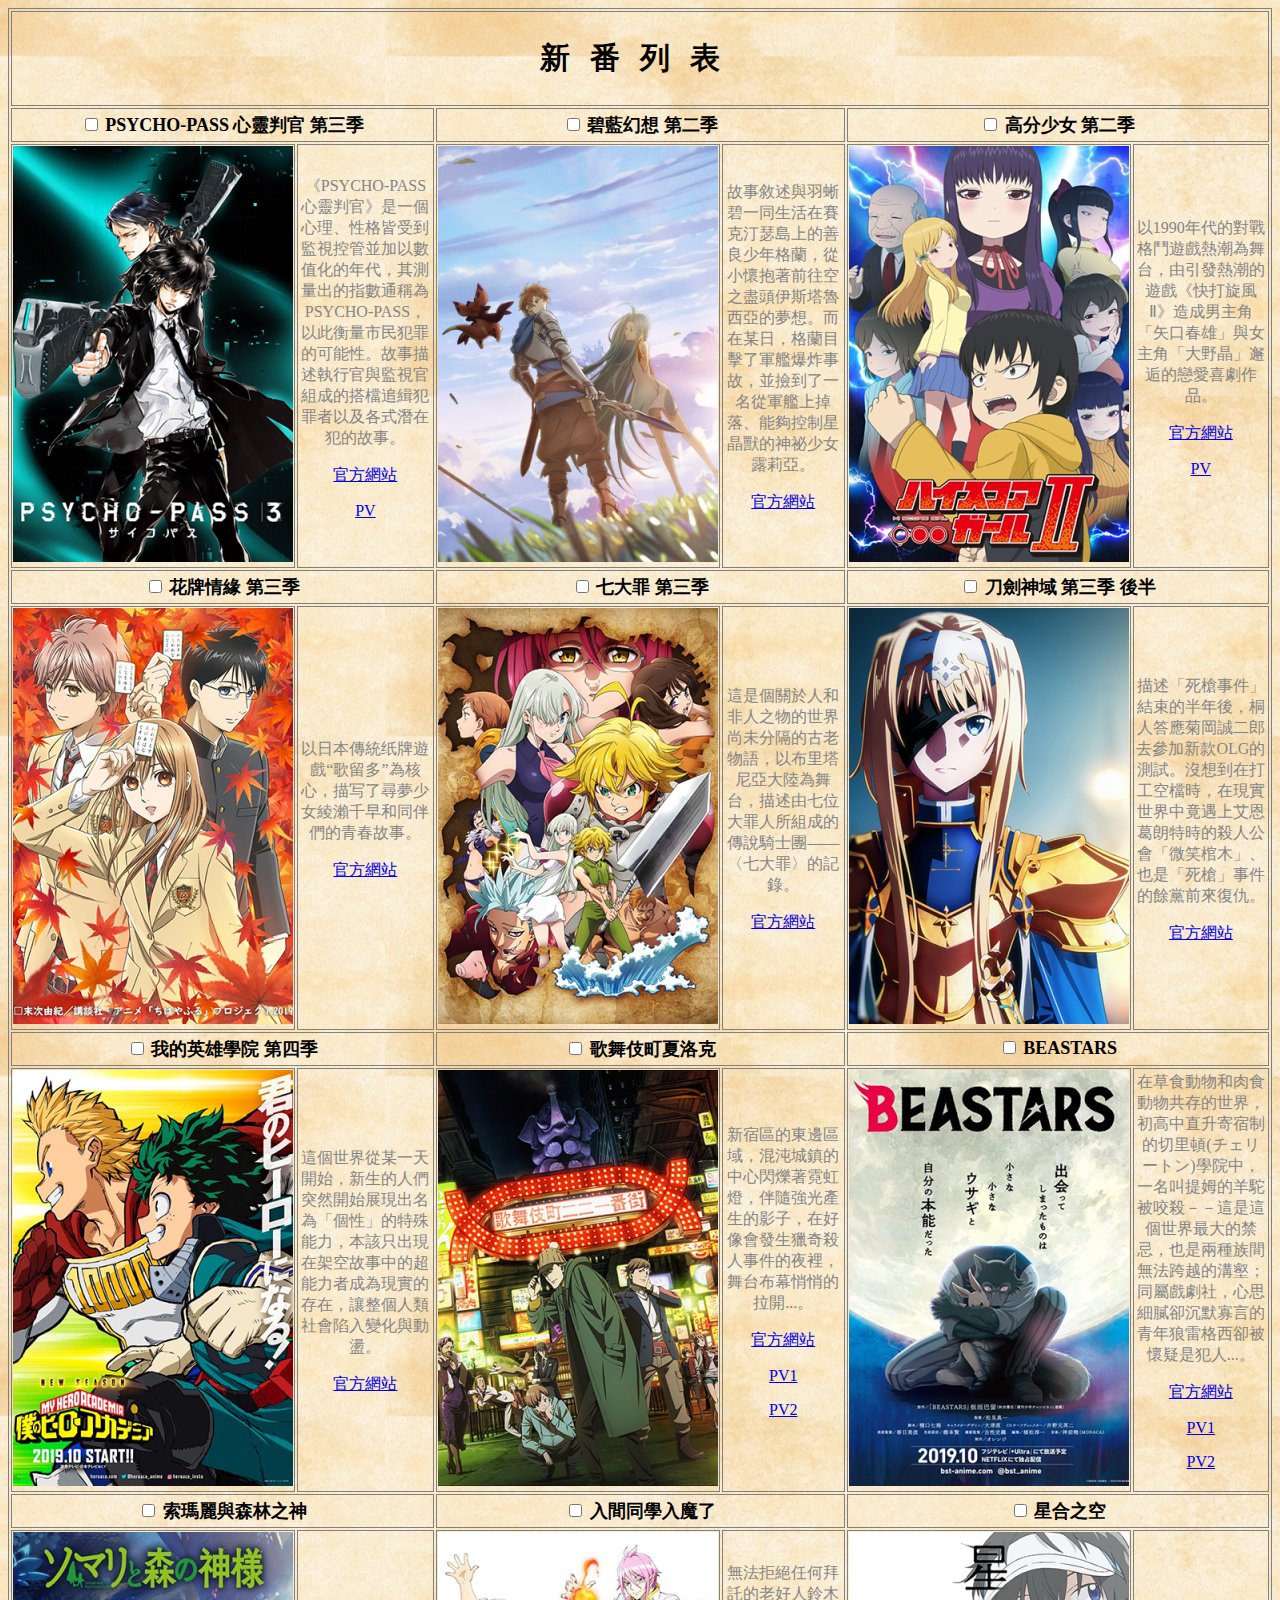
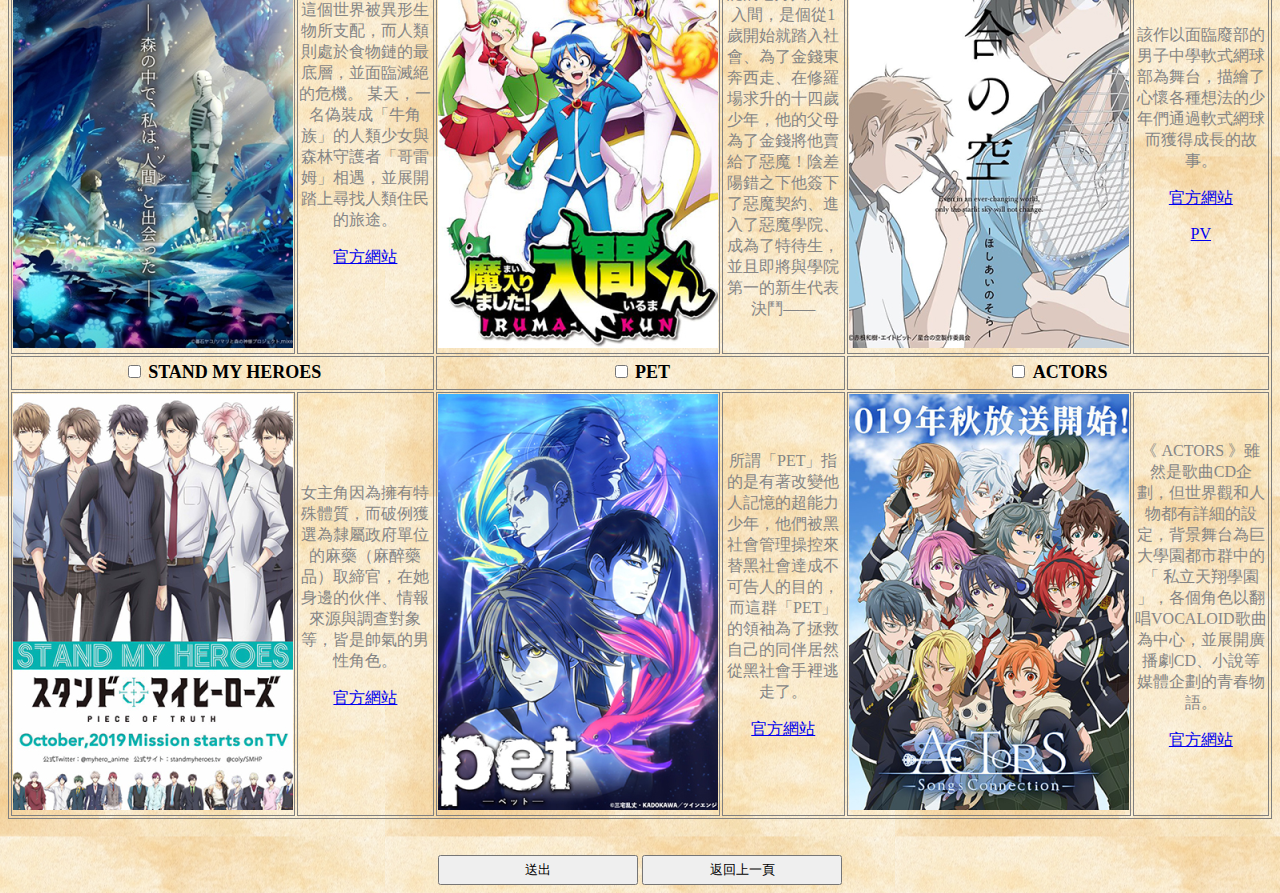
<file: homework/anime_list.html>
<!DOCTYPE html>
<html>

<head>
    <title> Anime_List </title>
    <link rel="icon" href="img/icon-1.ico" type="image/ico" sizes="16x16">
</head>

<body>

    <form>

        <style>
            table,
            td {
                border-width: 1px;
                border-style: double;
                border-color: gray;
                margin-left: auto;
                margin-right: auto;
                color: black;
                text-align: center;
                font-family: Microsoft JhengHei;
            }

            .list {
                font-size: 20px;
                letter-spacing: 20px;
                font-family: Microsoft JhengHei;
            }

            .opname {
                font-size: 18px;
                height: 30px;
                color: black;
                text-align: center;
                font-family: Microsoft JhengHei;
            }

            .opdesc {
                width: 200px;
                color: rgb(133, 133, 133);
                /* line-height: 36px; */
            }

            body {
                background-image: url("img/wall.jpeg");
                background-position: center;
            }

            a:hover {
                color: red;
            }

            a:visited {
                color: brown;
            }
        </style>


        <table>
            <tr>
                <td colspan="6" class="list"><label for="">
                        <h2><b>新番列表</b></h2>
                    </label></td>
            </tr>
            <tr>

                <td colspan="2" class="opname">
                    <input type="checkbox" name="anime" id="ani_01">
                    <label for="ani_01"><b>PSYCHO-PASS 心靈判官 第三季</b></label></td>
                <td colspan="2" class="opname">
                    <input type="checkbox" name="anime" id="ani_02">
                    <label for="ani_02"><b>碧藍幻想 第二季</b></label></td>
                <td colspan="2" class="opname">
                    <input type="checkbox" name="anime" id="ani_03">
                    <label for="ani_03"><b>高分少女 第二季</b></label></td>

            </tr>
            <tr>
                <td><img src="img/01.png" alt=""></td>
                <td class="opdesc">
                    《PSYCHO-PASS心靈判官》是一個心理、性格皆受到監視控管並加以數值化的年代，其測量出的指數通稱為PSYCHO-PASS，以此衡量市民犯罪的可能性。故事描述執行官與監視官組成的搭檔追緝犯罪者以及各式潛在犯的故事。<br>
                    <p><a href="http://psycho-pass.com/3rd/" target="_blank">官方網站</a></p>
                    <p><a href="https://youtu.be/1H4o18U1MLM" target="_blank">PV</a></p>
                </td>
                <td><img src="img/02.png" alt=""></td>
                <td class="opdesc">
                    故事敘述與羽蜥碧一同生活在賽克汀瑟島上的善良少年格蘭，從小懷抱著前往空之盡頭伊斯塔魯西亞的夢想。而在某日，格蘭目擊了軍艦爆炸事故，並撿到了一名從軍艦上掉落、能夠控制星晶獸的神祕少女露莉亞。<br>
                    <p><a href="https://anime.granbluefantasy.jp/" target="_blank">官方網站</a></p>
                </td>
                <td><img src="img/03.png" alt=""></td>
                <td class="opdesc">以1990年代的對戰格鬥遊戲熱潮為舞台，由引發熱潮的遊戲《快打旋風Ⅱ》造成男主角「矢口春雄」與女主角「大野晶」邂逅的戀愛喜劇作品。<br>
                    <p><a href="http://hi-score-girl.com/" target="_blank">官方網站</a></p>
                    <p><a href="https://youtu.be/-WSGkOAiZmo" target="_blank">PV</a></p>
                </td>

            </tr>
            <tr>
                <td colspan="2" class="opname">
                    <input type="checkbox" name="anime" id="ani_04">
                    <label for="ani_04"><b>花牌情緣 第三季</b></label></td>
                <td colspan="2" class="opname">
                    <input type="checkbox" name="anime" id="ani_05">
                    <label for="ani_05"><b>七大罪 第三季</b></label></td>
                <td colspan="2" class="opname">
                    <input type="checkbox" name="anime" id="ani_06">
                    <label for="ani_06"><b>刀劍神域 第三季 後半</b></label></td>
            </tr>
            <tr>
                <td><img src="img/04.png" alt=""></td>
                <td class="opdesc">以日本傳統纸牌遊戲“歌留多”為核心，描写了尋夢少女綾瀨千早和同伴們的青春故事。<br>
                    <p><a href="https://www.ntv.co.jp/chihayafuru/" target="_blank">官方網站</a></p>
                </td>
                <td><img src="img/05.png" alt=""></td>
                <td class="opdesc">這是個關於人和非人之物的世界尚未分隔的古老物語，以布里塔尼亞大陸為舞台，描述由七位大罪人所組成的傳說騎士團——〈七大罪〉的記錄。<br>
                    <p><a href="https://www.7-taizai.net/" target="_blank">官方網站</a></p>
                </td>
                <td><img src="img/06.png" alt=""></td>
                <td class="opdesc">
                    描述「死槍事件」結束的半年後，桐人答應菊岡誠二郎去參加新款OLG的測試。沒想到在打工空檔時，在現實世界中竟遇上艾恩葛朗特時的殺人公會「微笑棺木」、也是「死槍」事件的餘黨前來復仇。<br>
                    <p><a href="https://sao-alicization.net/" target="_blank">官方網站</a></p>
                </td>

            </tr>
            <tr>
                <td colspan="2" class="opname">
                    <input type="checkbox" name="anime" id="ani_07">
                    <label for="ani_07"><b>我的英雄學院 第四季</b></label></td>
                <td colspan="2" class="opname">
                    <input type="checkbox" name="anime" id="ani_08">
                    <label for="ani_08"><b>歌舞伎町夏洛克</b></label></td>
                <td colspan="2" class="opname">
                    <input type="checkbox" name="anime" id="ani_09">
                    <label for="ani_09"><b>BEASTARS</b></label></td>
            </tr>
            <tr>
                <td><img src="img/07.png" alt=""></td>
                <td class="opdesc">這個世界從某一天開始，新生的人們突然開始展現出名為「個性」的特殊能力，本該只出現在架空故事中的超能力者成為現實的存在，讓整個人類社會陷入變化與動盪。<br>
                    <p><a href="http://heroaca.com/" target="_blank">官方網站</a></p>
                </td>
                <td><img src="img/08.png" alt=""></td>
                <td class="opdesc">新宿區的東邊區域，混沌城鎮的中心閃爍著霓虹燈，伴隨強光產生的影子，在好像會發生獵奇殺人事件的夜裡，舞台布幕悄悄的拉開...。<br>
                    <p><a href="http://pipecat-kabukicho.jp/" target="_blank">官方網站</a></p>
                    <p><a href="https://youtu.be/eBqwfmJPH5A" target="_blank">PV1</a></p>
                    <p><a href="https://youtu.be/CyZLTR3JKHc" target="_blank">PV2</a></p>
                </td>
                <td><img src="img/09.png" alt=""></td>
                <td class="opdesc">
                    在草食動物和肉食動物共存的世界，初高中直升寄宿制的切里頓(チェリートン)學院中，一名叫提姆的羊駝被咬殺－－這是這個世界最大的禁忌，也是兩種族間無法跨越的溝壑；同屬戲劇社，心思細膩卻沉默寡言的青年狼雷格西卻被懷疑是犯人...。<br>
                    <p><a href="https://bst-anime.com/" target="_blank">官方網站</a></p>
                    <p><a href="https://youtu.be/S6H1qskbEIg" target="_blank">PV1</a></p>
                    <p><a href="https://youtu.be/dCFoOocol5o" target="_blank">PV2</a></p>
                </td>
            </tr>
            <tr>

                <td colspan="2" class="opname">
                    <input type="checkbox" name="anime" id="ani_10">
                    <label for="ani_10"><b>索瑪麗與森林之神</b></label></td>
                <td colspan="2" class="opname">
                    <input type="checkbox" name="anime" id="ani_11">
                    <label for="ani_11"><b>入間同學入魔了</b></label></td>
                <td colspan="2" class="opname">
                    <input type="checkbox" name="anime" id="ani_12">
                    <label for="ani_12"><b>星合之空</b></label></td>

            </tr>
            <tr>
                <td><img src="img/10.png" alt=""></td>
                <td class="opdesc">
                    這個世界被異形生物所支配，而人類則處於食物鏈的最底層，並面臨滅絕的危機。
                    某天，一名偽裝成「牛角族」的人類少女與森林守護者「哥雷姆」相遇，並展開踏上尋找人類住民的旅途。 <br>
                    <p><a href="https://somali-anime.com/" target="_blank">官方網站</a></p>
                </td>
                <td><img src="img/11.png" alt=""></td>
                <td class="opdesc">
                    無法拒絕任何拜託的老好人鈴木入間，是個從1歲開始就踏入社會、為了金錢東奔西走、在修羅場求升的十四歲少年，他的父母為了金錢將他賣給了惡魔！陰差陽錯之下他簽下了惡魔契約、進入了惡魔學院、成為了特待生，並且即將與學院第一的新生代表決鬥——<br>

                </td>
                <td><img src="img/12.png" alt=""></td>
                <td class="opdesc">該作以面臨廢部的男子中學軟式網球部為舞台，描繪了心懷各種想法的少年們通過軟式網球而獲得成長的故事。<br>
                    <p><a href="http://www.tbs.co.jp/anime/hoshiai/" target="_blank">官方網站</a></p>
                    <p><a href="https://youtu.be/-0yFsJ-om9k" target="_blank">PV</a></p>
                </td>

            </tr>
            <tr>

                <td colspan="2" class="opname">
                    <input type="checkbox" name="anime" id="ani_13">
                    <label for="ani_13"><b>STAND MY HEROES</b></label></td>
                <td colspan="2" class="opname">
                    <input type="checkbox" name="anime" id="ani_14">
                    <label for="ani_14"><b>PET</b></label></td>
                <td colspan="2" class="opname">
                    <input type="checkbox" name="anime" id="ani_15">
                    <label for="ani_15"><b>ACTORS</b></label></td>

            </tr>
            <tr>
                <td><img src="img/13.png" alt=""></td>
                <td class="opdesc">
                    女主角因為擁有特殊體質，而破例獲選為隸屬政府單位的麻藥（麻醉藥品）取締官，在她身邊的伙伴、情報來源與調查對象等，皆是帥氣的男性角色。<br>
                    <p><a href="https://www.standmyheroes.tv/" target="_blank">官方網站</a></p>
                </td>
                <td><img src="img/14.png" alt=""></td>
                <td class="opdesc">
                    所謂「PET」指的是有著改變他人記憶的超能力少年，他們被黑社會管理操控來替黑社會達成不可告人的目的，而這群「PET」的領袖為了拯救自己的同伴居然從黑社會手裡逃走了。<br>
                    <p><a href="https://pet-anime.com/" target="_blank">官方網站</a></p>
                </td>
                <td><img src="img/15.png" alt=""></td>
                <td class="opdesc">《 ACTORS 》雖然是歌曲CD企劃，但世界觀和人物都有詳細的設定，背景舞台為巨大學園都市群中的「 私立天翔學園
                    」，各個角色以翻唱VOCALOID歌曲為中心，並展開廣播劇CD、小說等媒體企劃的青春物語。<br>
                    <p><a href="https://actors-anime.jp/" target="_blank">官方網站</a></p>
                </td>

            </tr>
        </table>

    </form>

    <br>
    <br>
    <div style="text-align:center">
        <button type="submit" style="width: 200px;height:30px;">送出</button>
        <input type="button"style="width: 200px;height:30px;" value="返回上一頁" onclick="location.href='HW_test.html'">
    </div>
</body>



</html>
</file>
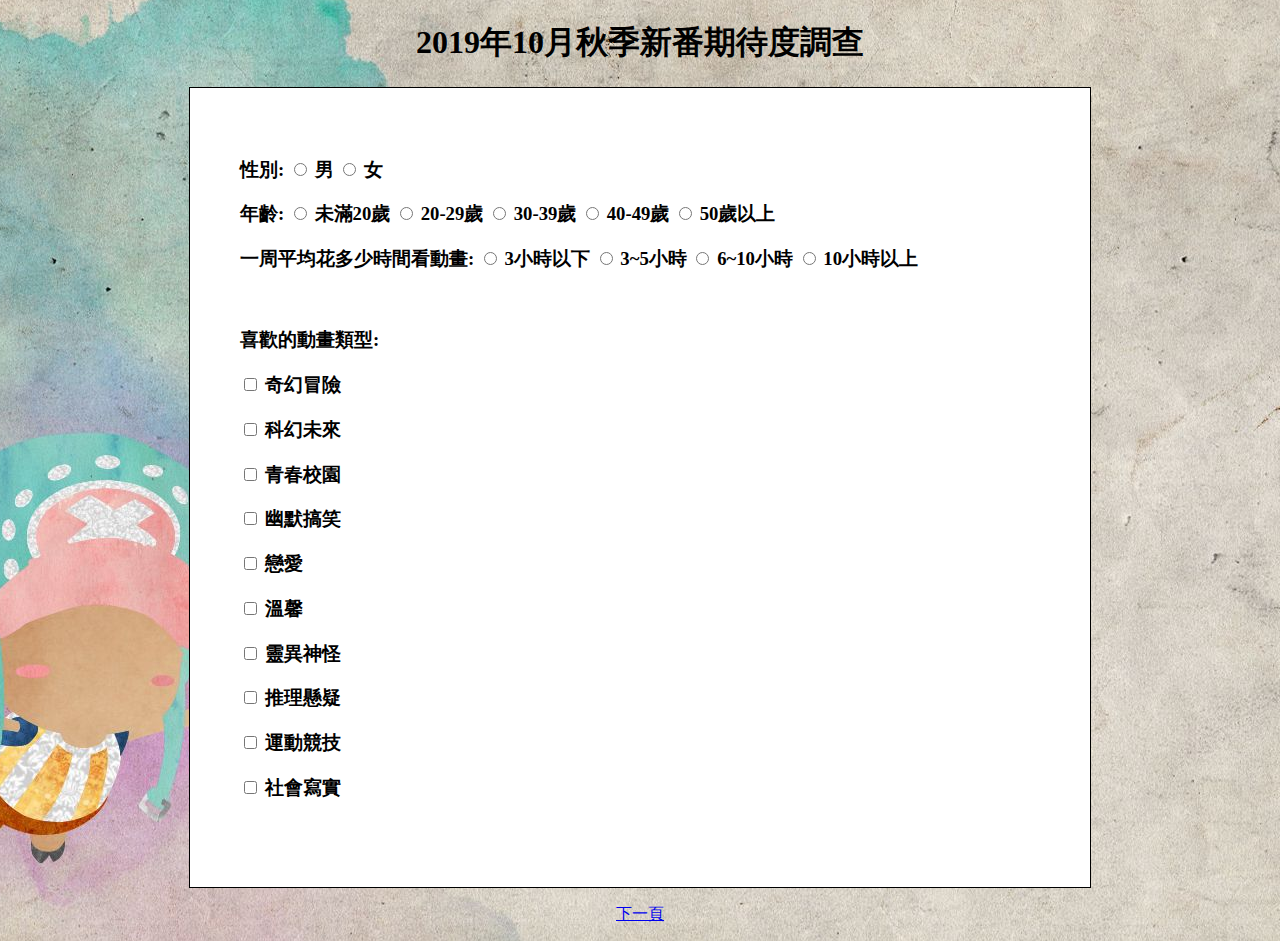
<file: homework/HW_test.html>
<!DOCTYPE html>
<html>

<head>
    <title> Questionnaire </title>
    <link rel="icon" href="img/icon-2.jpg" type="image/jpg" sizes="16x16">
</head>

<body>

    <form>
        <div style="text-align:center">
            <h1>2019年10月秋季新番期待度調查</h1>
        </div>
        <style>
            body {
                background-image: url("img/one.jpg");
                background-position: center;
                background-repeat: no-repeat;
                background-attachment: fixed;
                font-family: Microsoft JhengHei;
            }

            div.transbox {
                width: 800px;
                margin:auto;
                padding: 50px;
                background-color: white;
                border: 1px solid black;
                margin-left: auto;
                margin-right: auto;
            }
        </style>

        <!-- <div>
                <label for="user_name">姓名:</label>
                <input type="text" name="user_name" id="user_name">
            </div> -->
        <p>
                <div class="transbox" style="text-align:center">
                <div style="text-align:left">
                        
                    <h3>
                        <label for="">性別:</label>
                        <input type="radio" name="gender" id="boy">
                        <label for="boy">男</label>
                        <input type="radio" name="age" id="girl">
                        <label for="girl">女</label>
                    </h3>
                </div>
        </p>
        <p>
            <div style="text-align:left">
                <h3>
                    <label for="">年齡:</label></label>
                    <input type="radio" name="age" id="age_1">
                    <label for="age_1">未滿20歲</label>
                    <input type="radio" name="age" id="age_2">
                    <label for="age_2">20-29歲</label>
                    <input type="radio" name="age" id="age_3">
                    <label for="age_3">30-39歲</label>
                    <input type="radio" name="age" id="age_4">
                    <label for="age_4">40-49歲</label>
                    <input type="radio" name="age" id="age_5">
                    <label for="age_5">50歲以上</label>
                </h3>
            </div>
        </p>
        <p>
            <div style="text-align:left">
                <h3>
                    <label for="">一周平均花多少時間看動畫:</label>
                    <input type="radio" name="time" id="time_1">
                    <label for="time_1">3小時以下</label>
                    <input type="radio" name="time" id="time_2">
                    <label for="time_2">3~5小時</label>
                    <input type="radio" name="time" id="time_3">
                    <label for="time_3">6~10小時</label>
                    <input type="radio" name="time" id="time_4">
                    <label for="time_4">10小時以上</label></h3>
            </div>
        </p>
        <P>
            <br>
            <div style="text-align:left">
                <h3>
                    <label for="">喜歡的動畫類型:</label><br>
                    <p><input type="checkbox" name="type" id="type_1">
                        <label for="type_1">奇幻冒險</label></p>
                    <p><input type="checkbox" name="type" id="type_2">
                        <label for="type_2">科幻未來</label></p>
                    <p><input type="checkbox" name="type" id="type_3">
                        <label for="type_3">青春校園</label></p>
                    <p><input type="checkbox" name="type" id="type_4">
                        <label for="type_4">幽默搞笑</label></p>
                    <p><input type="checkbox" name="type" id="type_5">
                        <label for="type_5">戀愛</label></p>
                    <p><input type="checkbox" name="type" id="type_6">
                        <label for="type_6">溫馨</label></p>
                    <p><input type="checkbox" name="type" id="type_7">
                        <label for="type_7">靈異神怪</label></p>
                    <p><input type="checkbox" name="type" id="type_8">
                        <label for="type_8">推理懸疑</label></p>
                    <p><input type="checkbox" name="type" id="type_9">
                        <label for="type_9">運動競技</label></p>
                    <p><input type="checkbox" name="type" id="type_10">
                        <label for="type_10">社會寫實</label>
                </h3>
                <br>
            </div>
        </div>
        </P>
    </form>
    <div style="text-align:center">
        <p><a href="anime_list.html">下一頁</a></p>
    </div>
</body>

</html>
</file>
